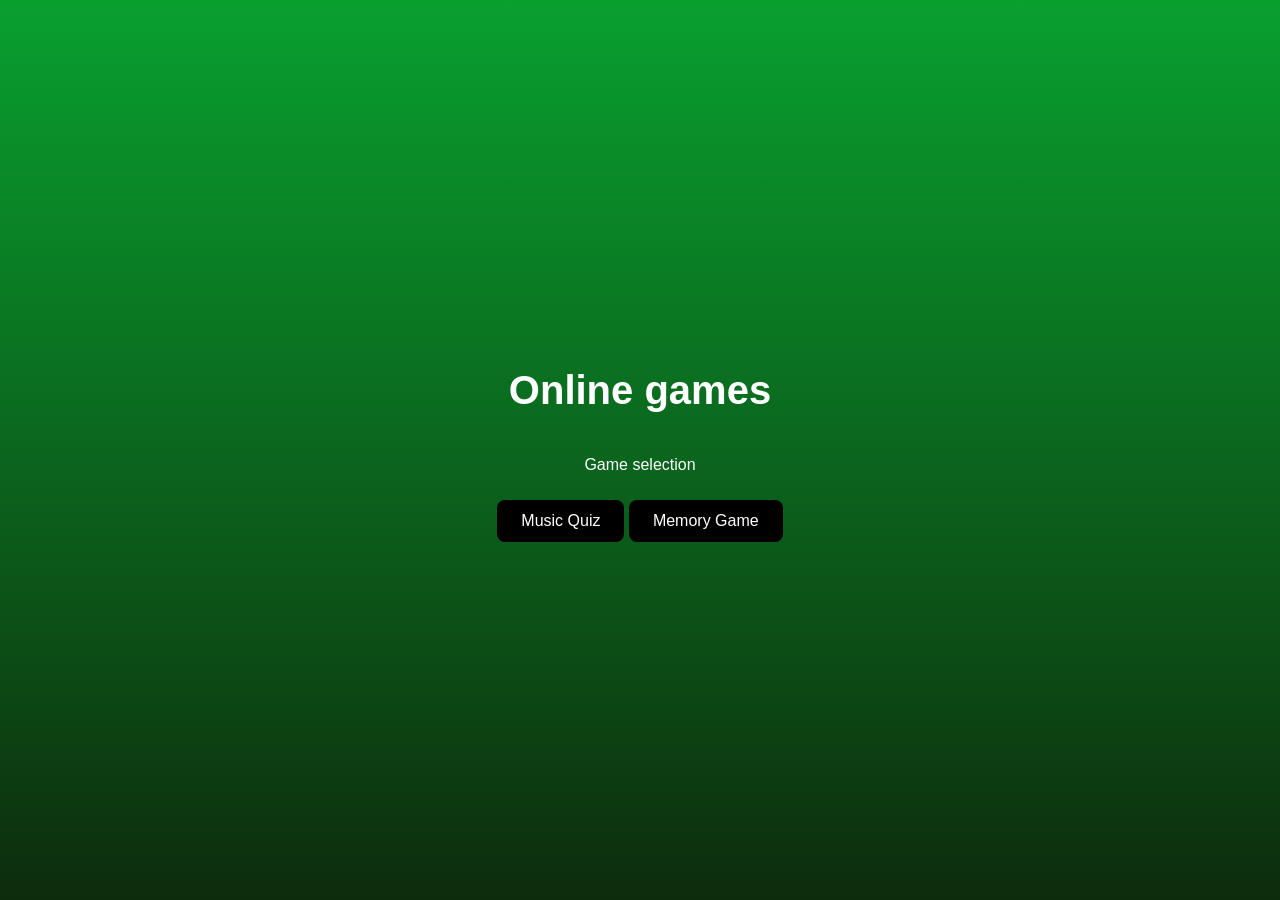
<file: index.html>
<!DOCTYPE html>
<html lang="en">
<head>
  <meta charset="UTF-8">
  <title>Online Games</title>
  <link rel="stylesheet" href="css/style.css">
  <meta name="viewport" content="width=device-width, initial-scale=1.0">
</head>
<body>
  <h1>Online games</h1>

  <div class="welcome-container">
    <p>Game selection</p>
    <button id="quizStartBtn">Music Quiz</button>
    <button id="memoryGameBtn">Memory Game</button>
  </div>

  <script src="js/index.js"></script>
</body>
</html>
</file>
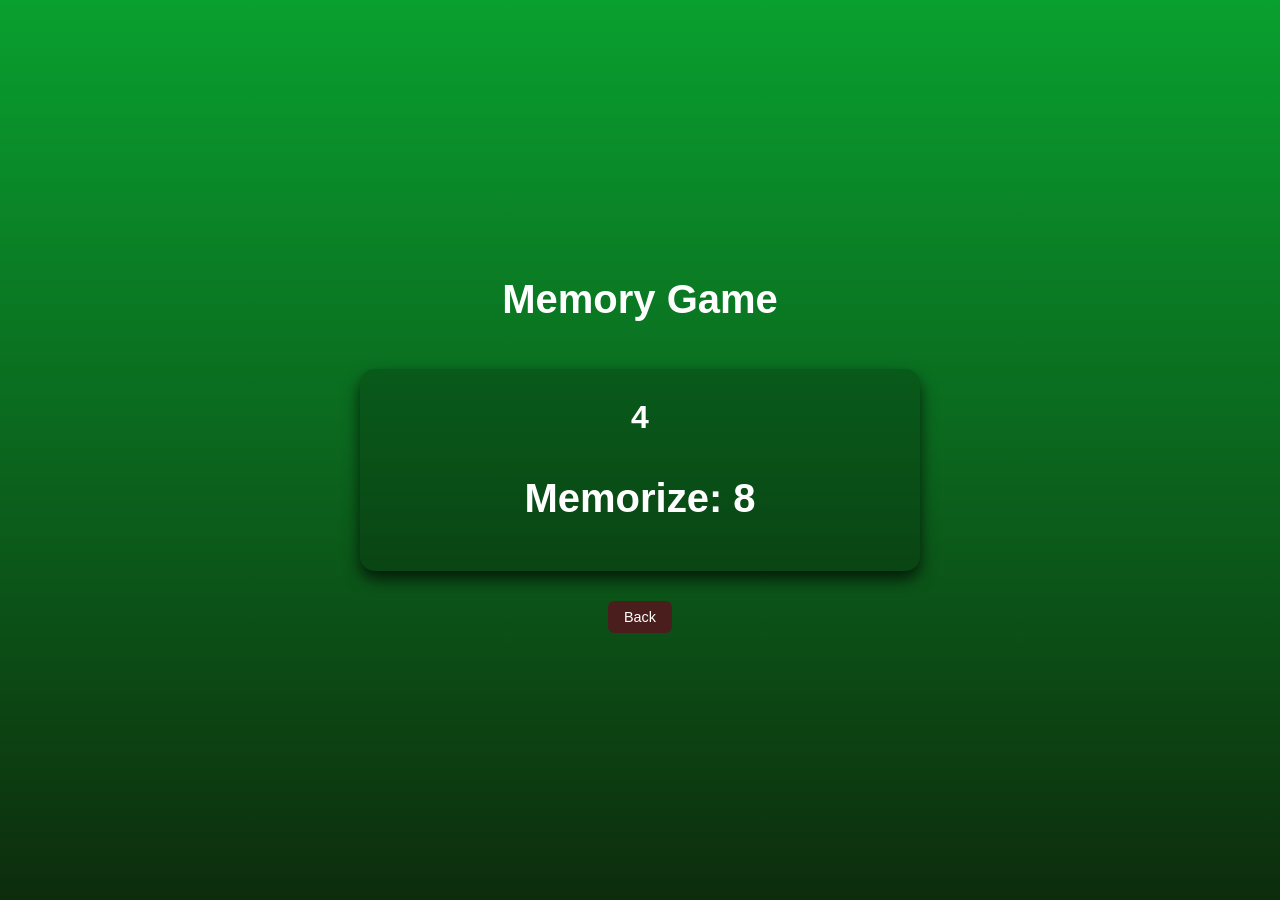
<file: memoryGame.html>
<!DOCTYPE html>
<html lang="en">
<head>
  <meta charset="UTF-8">
  <title>Memory Game</title>
  <link rel="stylesheet" href="css/style.css">
  <meta name="viewport" content="width=device-width, initial-scale=1.0">
</head>
<body>
  <h1>Memory Game</h1>

  <div class="memory-container">
    <div id="timer">15</div>
    <p id="randomNumbers" style="display: none;">Memorize: </p>
    <input type="text" id="numberInput" placeholder="Enter the sequence" style="display: none;"  autocomplete="off">
    <button id="submitBtn" onclick="submitInput()" style="display: none;">Submit</button>
    <p id="feedback"></p>
    <p id="score"></p>
    <button id="next-btn" style="display: none;" onclick="startGame()">Next</button>
  </div>

  <script src="js/memoryGame.js"></script>
  <button class="back-btn" onclick="window.location.href='index.html'">Back</button>
</body>
</html>
</file>
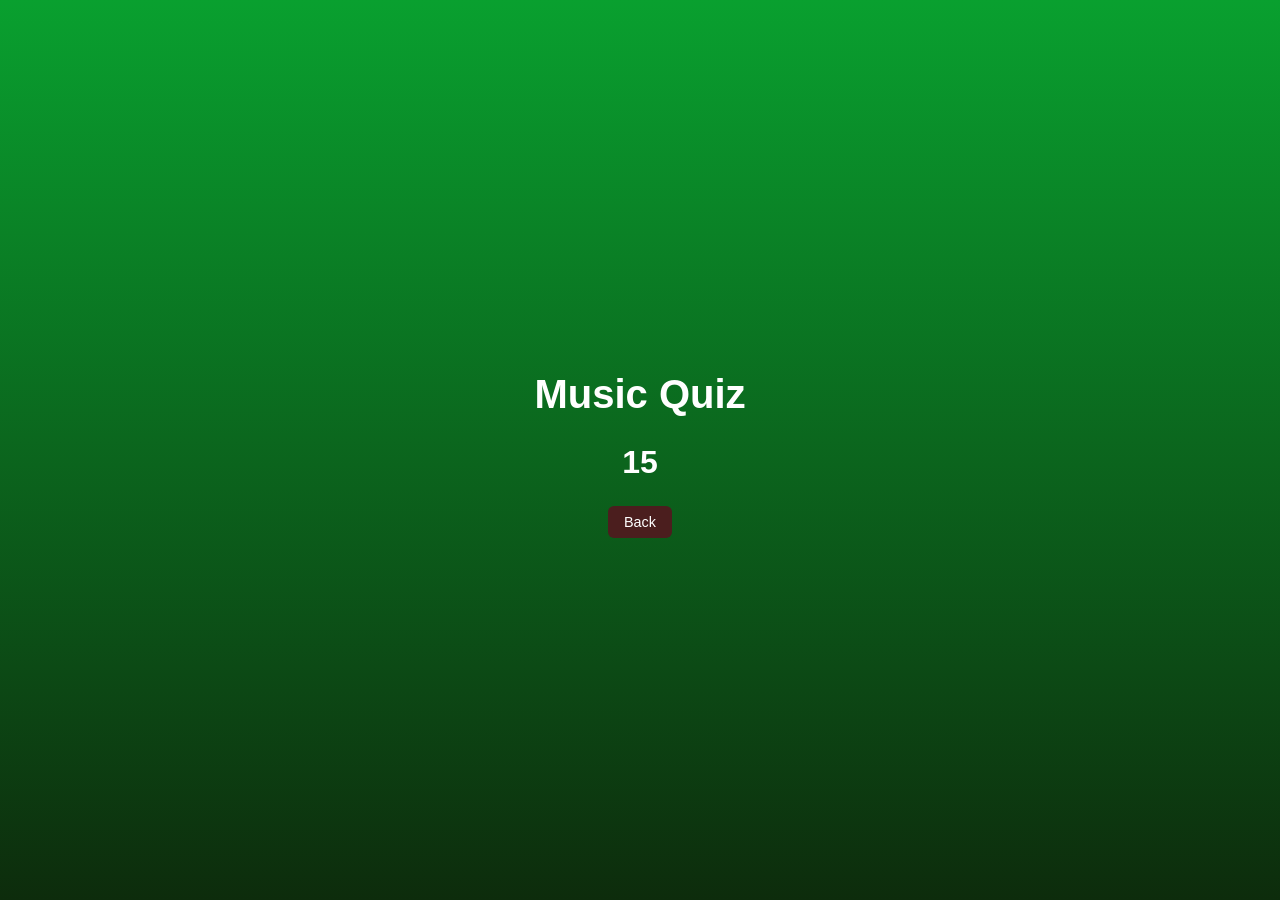
<file: quiz.html>
<!DOCTYPE html>
<html lang="en">
<head>
  <meta charset="UTF-8">
  <title>Music Quiz</title>
  <link rel="stylesheet" href="css/style.css">
  <meta name="viewport" content="width=device-width, initial-scale=1.0">
</head>
<body>
  <h1>Music Quiz</h1>

  <div class="quiz-container">
    <div id="timer">15</div>
    <div id="question"></div>
    <div id="answers"></div>
    <button id="next-btn" onclick="fetchQuestion()" style="display: none;">Next Question</button>
    <button id="resultBtn" style="display: none">Show Results.</button>
  </div>

  <script src="js/quiz.js"></script>
  <button class="back-btn" onclick="window.location.href='index.html'">Back</button>
</body>
</html>
</file>
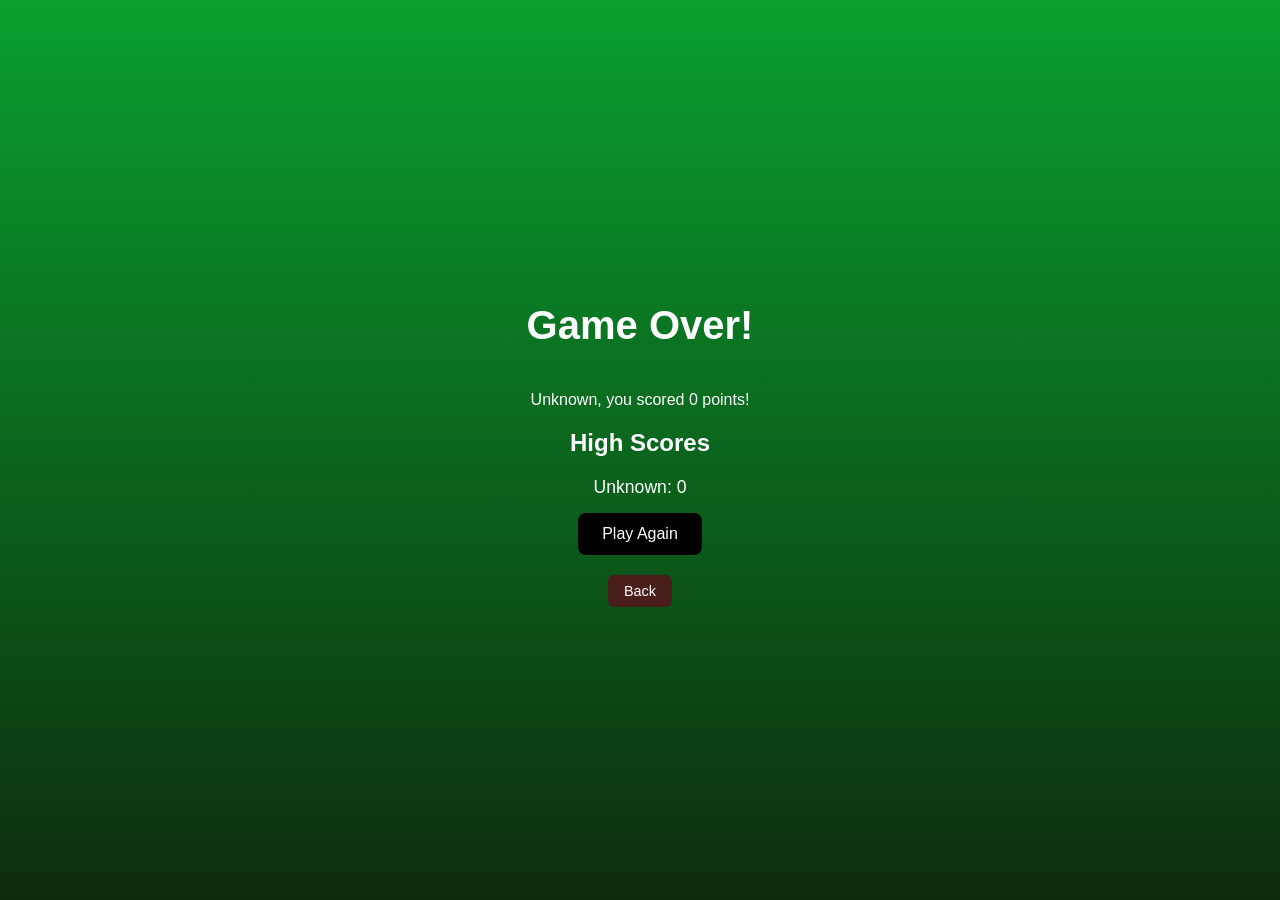
<file: result.html>
<!DOCTYPE html>
<html lang="en">
<head>
  <meta charset="UTF-8">
  <title>Results</title>
  <link rel="stylesheet" href="css/style.css">
  <meta name="viewport" content="width=device-width, initial-scale=1.0">
</head>
<body>
  <h1>Game Over!</h1>

  <div class="result-container">
    <p id="finalScore"></p>
    <h2>High Scores</h2>
    <ul id="highScores"></ul>

    <button onclick="window.location.href='quiz.html'">Play Again</button>
  </div>

  <script src="js/result.js"></script>
  <button class="back-btn" onclick="window.location.href='index.html'">Back</button>
</body>
</html>
</file>
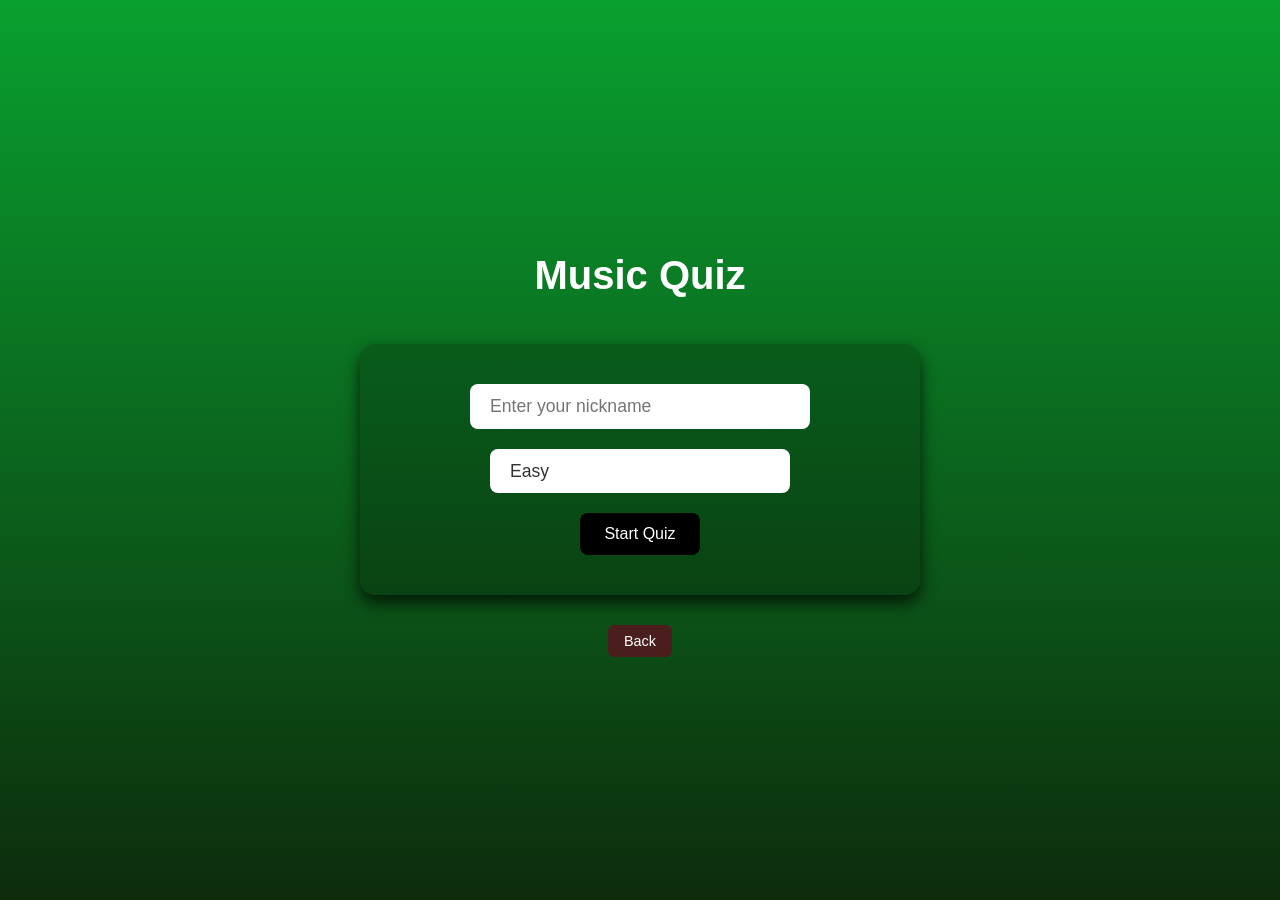
<file: start.html>
<!DOCTYPE html>
<html lang="en">
<head>
  <meta charset="UTF-8">
  <title>Start Music Quiz</title>
  <link rel="stylesheet" href="css/style.css">
  <meta name="viewport" content="width=device-width, initial-scale=1.0">
</head>
<body>
  <h1>Music Quiz</h1>

  <div class="start-container">
    <input type="text" id="nickname" placeholder="Enter your nickname" required autocomplete="off">
    <select id="difficulty">
      <option value="easy">Easy</option>
      <option value="medium">Medium</option>
      <option value="hard">Hard</option>
    </select>
    <button id="startBtn">Start Quiz</button>
  </div>

  <script src="js/start.js"></script>
  <button class="back-btn" onclick="window.location.href='index.html'">Back</button>
</body>
</html>
</file>
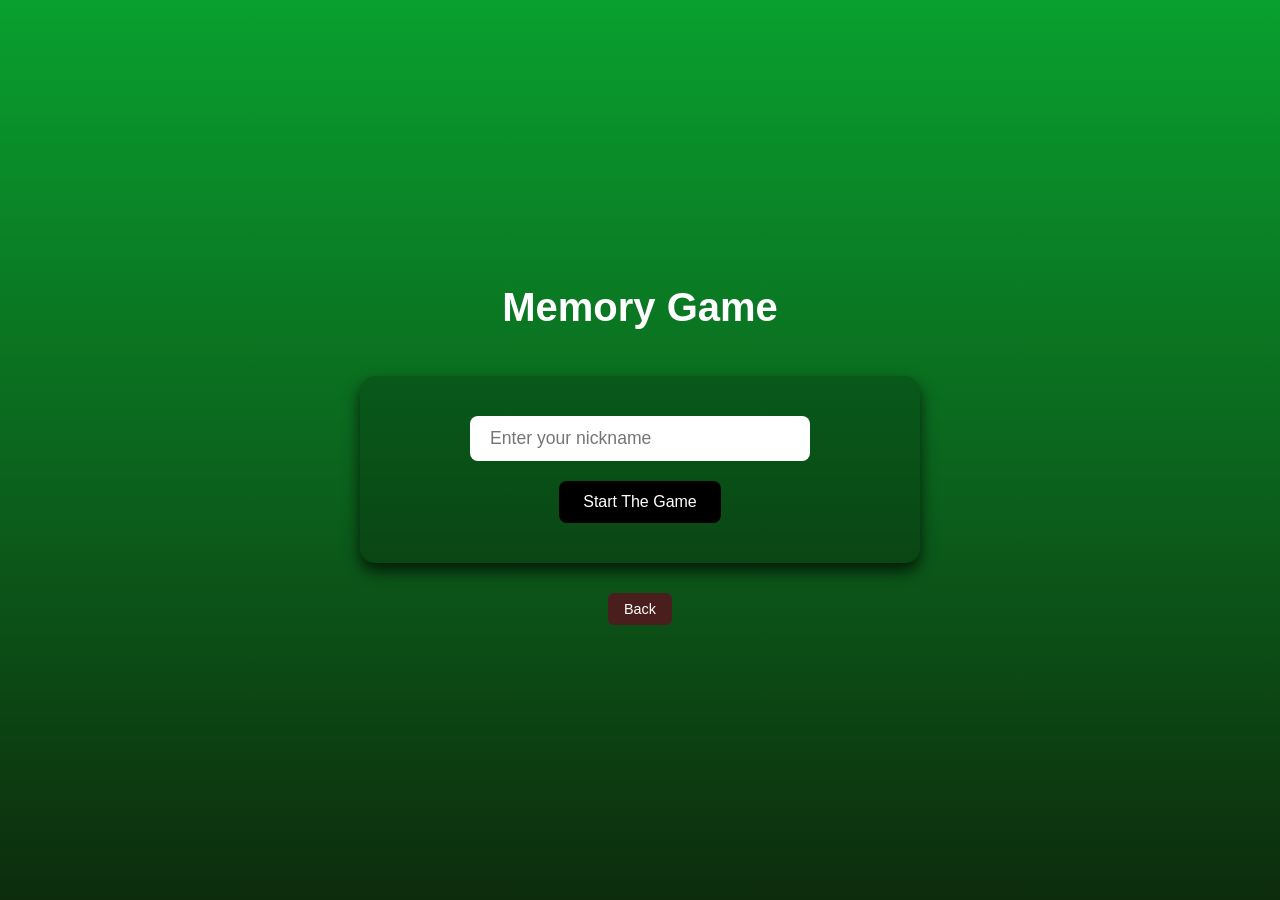
<file: startMemory.html>
<!DOCTYPE html>
<html lang="en">
<head>
  <meta charset="UTF-8">
  <title>Start Memory Game</title>
  <link rel="stylesheet" href="css/style.css">
  <meta name="viewport" content="width=device-width, initial-scale=1.0">
</head>
<body>
  <h1>Memory Game</h1>

  <div class="start-container">
    <input type="text" id="nickname" placeholder="Enter your nickname" required autocomplete="off">
    <button id="startBtn">Start The Game</button>
  </div>

  <script src="js/startMemory.js"></script>
  <button class="back-btn" onclick="window.location.href='index.html'">Back</button>
</body>
</html>
</file>
<file: css/style.css>
body {
  font-family: 'Segoe UI', Tahoma, Geneva, Verdana, sans-serif;
  background: linear-gradient(to bottom, #09a02f, #0d2c0c);
  color: #fff;
  margin: 0;
  padding: 0;
  min-height: 100vh;
  display: flex;
  flex-direction: column;
  justify-content: center;
  align-items: center;
  text-align: center;
}

h1 {
  margin-top: 20px;
  font-size: 2.5em;
}

.memory-container {
  background-color: rgba(0, 0, 0, 0.2);
  padding: 30px;
  border-radius: 15px;
  max-width: 500px;
  width: 90%;
  margin: 20px auto;
  box-shadow: 0 8px 16px rgba(0, 0, 0, 0.7);
}

#timer {
  font-size: 2em;
  font-weight: bold;
  margin-bottom: 15px;
}

#randomNumbers {
  font-size: 2.5em;
  font-weight: bold;
  color: #ffffff;
  margin-bottom: 20px;
}

input[type="text"],
#numberInput,
select {
  padding: 12px 20px;
  font-size: 1.1em;
  width: 100%;
  max-width: 300px;
  border-radius: 8px;
  border: none;
  outline: none;
  margin: 10px 0;
}

select {
  background-color: #fff;
  color: #333;
  appearance: none;
}

button,
#resultBtn {
  display: inline-block;
  padding: 12px 24px;
  font-size: 1em;
  border-radius: 8px;
  border: none;
  background-color: #000000;
  color: white;
  cursor: pointer;
  margin: 10px auto;
  transition: background-color 0.3s ease, transform 0.1s ease;
}

button:hover,
#resultBtn:hover {
  background-color: #02832d;
  transform: scale(0.97);
}

#next-btn,
.back-btn {
  padding: 8px 16px;
  font-size: 0.9em;
  border-radius: 6px;
  background-color: #4b1e1e;
  color: white;
  margin: 10px auto;
  border: none;
  cursor: pointer;
  transition: background-color 0.3s ease, transform 0.1s ease;
}

#next-btn:hover,
.back-btn:hover {
  background-color: #02832d;
  transform: scale(0.97);
}

#feedback {
  font-size: 1.2em;
  margin-top: 20px;
}

#score {
  font-size: 1.2em;
  font-weight: bold;
  color: #ffd166;
}

ul {
  list-style: none;
  padding: 0;
  margin: 0 auto;
  text-align: center;
}

ul li {
  margin-bottom: 5px;
  font-size: 1.1em;
}

@media (max-width: 600px) {
  h1 {
    font-size: 2em;
  }

  #randomNumbers {
    font-size: 2em;
  }

  button,
  input[type="text"],
  select {
    width: 100%;
    font-size: 1.1em;
  }

  .memory-container {
    padding: 20px;
  }
}

.start-container {
  background-color: rgba(0, 0, 0, 0.2);
  padding: 30px;
  border-radius: 15px;
  max-width: 500px;
  width: 90%;
  margin: 20px auto;
  box-shadow: 0 8px 16px rgba(0, 0, 0, 0.7);
  display: flex;
  flex-direction: column;
  align-items: center;
}
</file>
